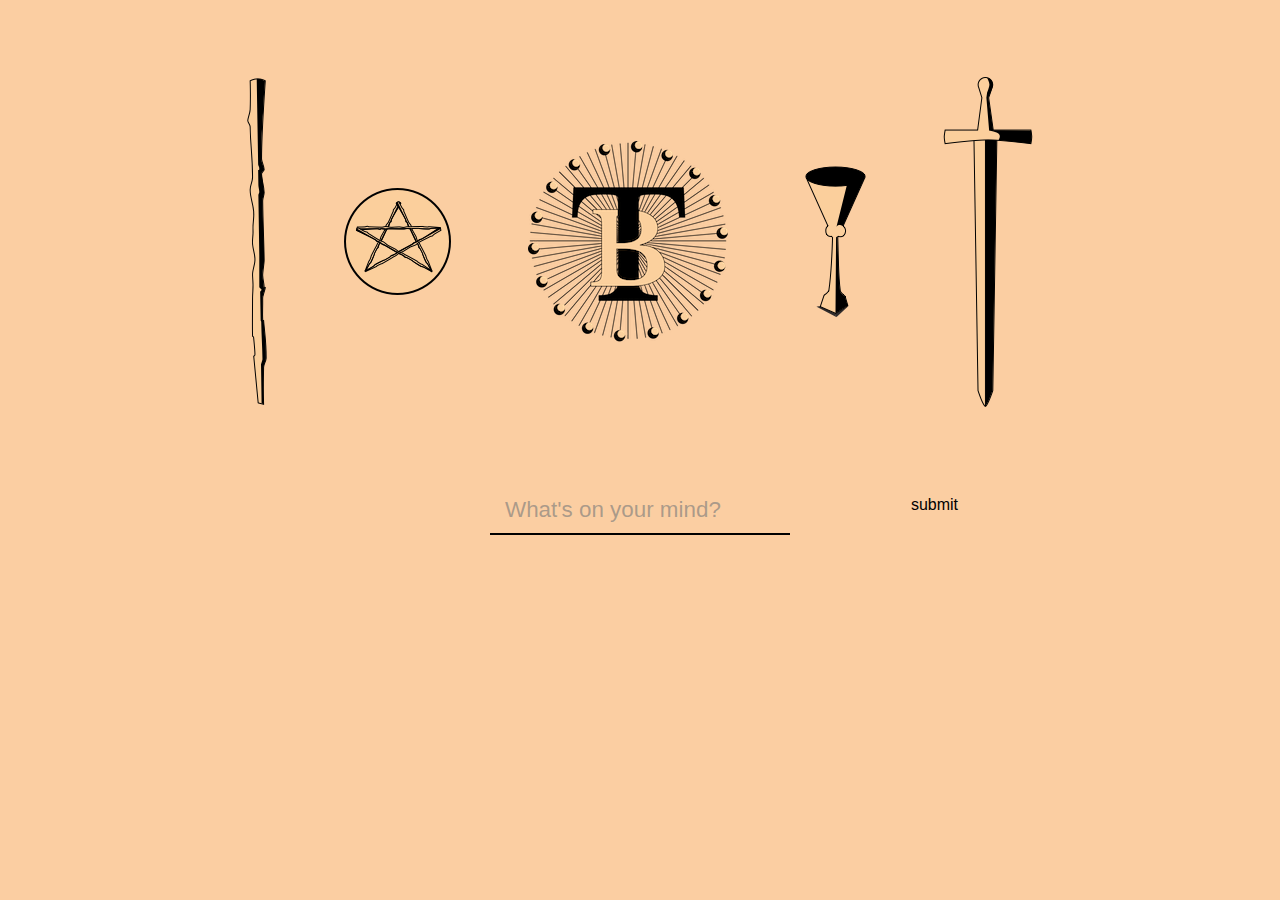
<file: arcanaTarot/index.html>
<!DOCTYPE html>
<html>
  <head>
    <meta charset="utf-8">
    <script src="https://code.jquery.com/jquery-3.1.1.min.js"   integrity="sha256-hVVnYaiADRTO2PzUGmuLJr8BLUSjGIZsDYGmIJLv2b8="crossorigin="anonymous"></script>
    <script type="text/javascript" src="js/scripts.js"></script>
      <script type="text/javascript" src="js/front-end.js"></script>
    <link rel="stylesheet" href="css/main.css" media="screen" title="no title">
    <title></title>
  </head>
  <body>
    <header>
      <div class="header-images">
        <img src="img/wand.png" alt="tarot wand" />
        <img src="img/Pentacle.png" alt="tarot pentacle" />
        <img src="img/hero_logo.png" alt="logo" />
        <img src="img/cup.png" alt="tarot cup" />
        <img src="img/Sword.png" alt="tarot sword" />
      </div>
      <div id="line">
      </div>
      <div class="form-group">
       <input type="text" id="textBoxAlt" class="text-box" required />
       <div class="bar"></div>
       <label for="textBoxAlt" class="text-box-label">What's on your mind?</label>
       <button id="btn" type="button" name="button">submit</button>
     </div>

    </header>

    <section class="card-images">

    </section>
    <section class="card-readings">

    </section>


    </div>
  </body>
</html>
</file>
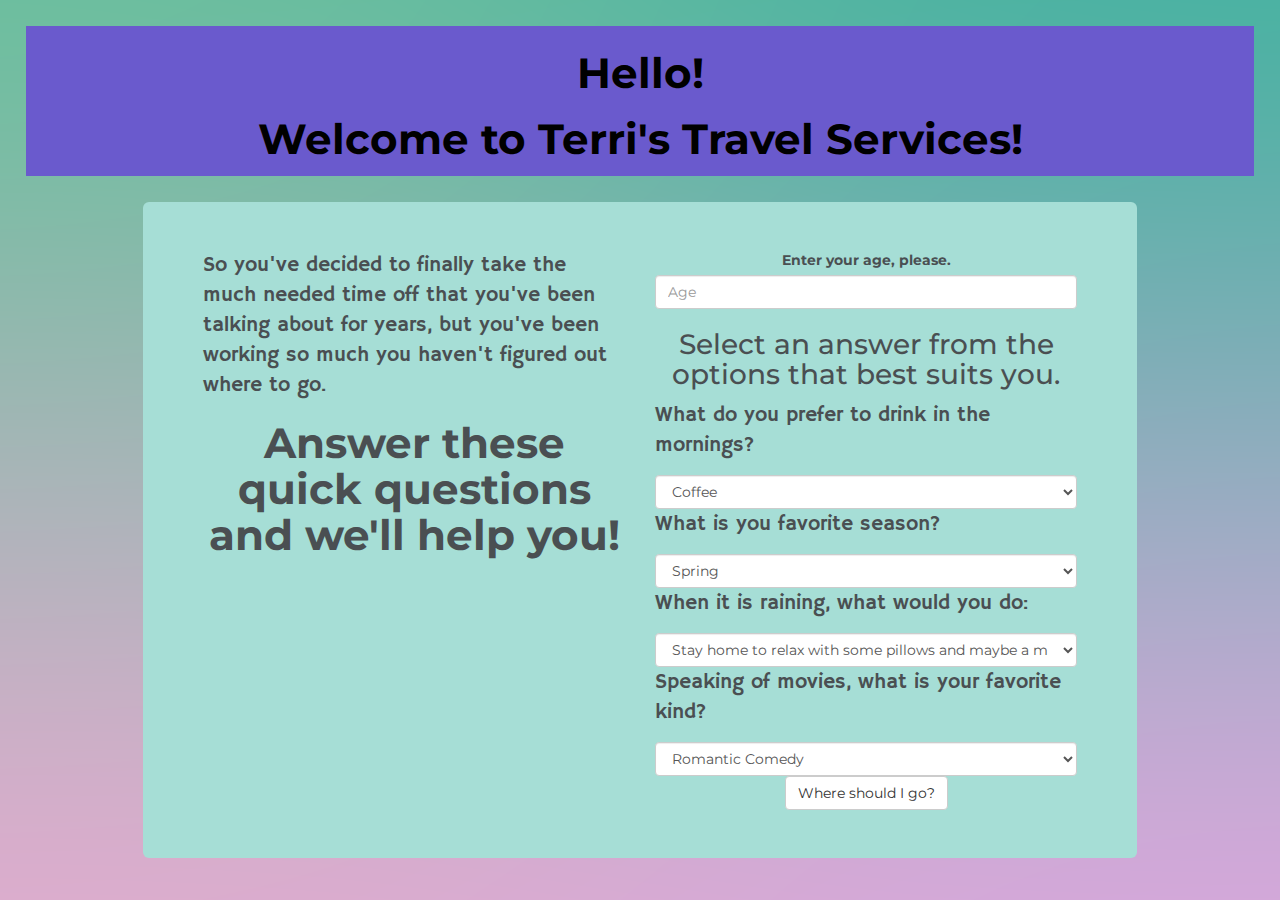
<file: travel/index.html>
<!DOCTYPE html>
<html>
  <head>
   <title>Terri's Travel Site</title>
   <link href="css/bootstrap.css" rel="stylesheet" type="text/css">
   <link href="css/styles.css" rel="stylesheet" type="text/css">
   <script src="js/jquery-1.12.4.js"></script>
   <script src="js/scripts.js"></script>
  </head>
  <body>
    <div class="jumbotron" id="heading">
      <h1>Hello!</h1>
      <h1>Welcome to Terri's Travel Services!</h1>
    </div>
  <div class="container">
    <div class="jumbotron" id="formContainer">
      <div class="row">
        <div class="col-sm-6">
          <p>So you've decided to finally take the much needed time off that you've been talking about for years, but you've been working so much you haven't figured out where to go.</p>
          <h1>Answer these quick questions and we'll help you!</h1>
        </div>
      <div class="col-sm-6">
      <form>
        <div class="form-group">
          <label for="age">Enter your age, please.</label>
          <input id="age" class="form-control" type="text" placeholder="Age">
        </div>
          <h2>Select an answer from the options that best suits you.</h2>
          <p>What do you prefer to drink in the mornings?</p>
        <select class="form-control" id="beverage">
          <option>Coffee</option>
          <option>Tea</option>
          <option>Juice</option>
          <option>Milk</option>
        </select>
          <p>What is you favorite season?</p>
        <select class="form-control" id="season">
          <option>Spring</option>
          <option>Summer</option>
          <option>Fall</option>
          <option>Winter</option>
        </select>
          <p>When it is raining, what would you do:</p>
        <select class="form-control" id="rain">
          <option value="1">Stay home to relax with some pillows and maybe a movie.</option>
          <option value="2">Go for an epic hike anyways! What's a little mud!?</option>
          <option value="3">Walk around the local art museum. They've got a great collection!</option>
          <option value="4">Do all those errands you've been meaning to do. Pay those library fines!</option>
        </select>
          <p>Speaking of movies, what is your favorite kind?</p>
        <select class="form-control" id="movie">
          <option  value="a">Romantic Comedy</option>
          <option value="b">Mystery</option>
          <option value="c">Action</option>
          <option value="d">Scary</option>
        </select>
        <button type="submit" class="btn btn-default" id="travelSubmit">Where should I go?</button>
      </form>
    </div>
    </div>
    </div>
    <div class="row">
        <div id="honolulu">
          <h2>Hawai'i would be the perferct place for you!</h2>
        </div>
        <div id="australia">
          <h2>Australia would be the perferct place for you!</h2>
        </div>
        <div id="france">
          <h2>France would be the perferct place for you!</h2>
        </div>


        <div id="morocco">
          <h2>Morocco would be the perferct place for you!</h2>
        </div>
    </div>
  </div>
</body>
</html>
</file>
<file: travel/css/styles.css>
@import url(https://fonts.googleapis.com/css?family=Montserrat:400,700|Hammersmith+One);

#honolulu, #france, #morocco, #australia {
    display: none;
  }

.jumbotron {
  background-color: #A6DED6;
  color: #4A4F52;
  font-family: 'Montserrat', sans-serif;
  text-align: center;
}
.jumbotron h1 {
  font-weight: 700;
  text-align: center;
  font-size: 3em;
 }
.jumbotron h2 {
  font-size: 2em;
 }
.jumbotron p {
  font-family: 'Hammersmith One', sans-serif;
  font-weight: .5em;
  text-align: left;
 }
#heading {
  margin: 2% 2% 2% 2%;
  padding: 4px 4px 4px 4px;
  background-color: slateblue;
  color: black;
 }
 #heading p {
  text-align: center;
  color: black;
 }

body {
  background-image: url("../img/colorfade2.png");
  background-repeat: no-repeat;
}
 .container {
  max-width: 80%
 }
</file>
<file: arcanaTarot/css/main.css>
/*! normalize.css v5.0.0 | MIT License | github.com/necolas/normalize.css */
/**
 * 1. Change the default font family in all browsers (opinionated).
 * 2. Correct the line height in all browsers.
 * 3. Prevent adjustments of font size after orientation changes in
 *    IE on Windows Phone and in iOS.
 */
/* Document
   ========================================================================== */
html {
  font-family: sans-serif;
  /* 1 */
  line-height: 1.15;
  /* 2 */
  -ms-text-size-adjust: 100%;
  /* 3 */
  -webkit-text-size-adjust: 100%;
  /* 3 */ }

/* Sections
   ========================================================================== */
/**
 * Remove the margin in all browsers (opinionated).
 */
body {
  margin: 0; }

/**
 * Add the correct display in IE 9-.
 */
article,
aside,
footer,
header,
nav,
section {
  display: block; }

/**
 * Correct the font size and margin on `h1` elements within `section` and
 * `article` contexts in Chrome, Firefox, and Safari.
 */
h1 {
  font-size: 2em;
  margin: 0.67em 0; }

/* Grouping content
   ========================================================================== */
/**
 * Add the correct display in IE 9-.
 * 1. Add the correct display in IE.
 */
figcaption,
figure,
main {
  /* 1 */
  display: block; }

/**
 * Add the correct margin in IE 8.
 */
figure {
  margin: 1em 40px; }

/**
 * 1. Add the correct box sizing in Firefox.
 * 2. Show the overflow in Edge and IE.
 */
hr {
  box-sizing: content-box;
  /* 1 */
  height: 0;
  /* 1 */
  overflow: visible;
  /* 2 */ }

/**
 * 1. Correct the inheritance and scaling of font size in all browsers.
 * 2. Correct the odd `em` font sizing in all browsers.
 */
pre {
  font-family: monospace, monospace;
  /* 1 */
  font-size: 1em;
  /* 2 */ }

/* Text-level semantics
   ========================================================================== */
/**
 * 1. Remove the gray background on active links in IE 10.
 * 2. Remove gaps in links underline in iOS 8+ and Safari 8+.
 */
a {
  background-color: transparent;
  /* 1 */
  -webkit-text-decoration-skip: objects;
  /* 2 */ }

/**
 * Remove the outline on focused links when they are also active or hovered
 * in all browsers (opinionated).
 */
a:active,
a:hover {
  outline-width: 0; }

/**
 * 1. Remove the bottom border in Firefox 39-.
 * 2. Add the correct text decoration in Chrome, Edge, IE, Opera, and Safari.
 */
abbr[title] {
  border-bottom: none;
  /* 1 */
  text-decoration: underline;
  /* 2 */
  text-decoration: underline dotted;
  /* 2 */ }

/**
 * Prevent the duplicate application of `bolder` by the next rule in Safari 6.
 */
b,
strong {
  font-weight: inherit; }

/**
 * Add the correct font weight in Chrome, Edge, and Safari.
 */
b,
strong {
  font-weight: bolder; }

/**
 * 1. Correct the inheritance and scaling of font size in all browsers.
 * 2. Correct the odd `em` font sizing in all browsers.
 */
code,
kbd,
samp {
  font-family: monospace, monospace;
  /* 1 */
  font-size: 1em;
  /* 2 */ }

/**
 * Add the correct font style in Android 4.3-.
 */
dfn {
  font-style: italic; }

/**
 * Add the correct background and color in IE 9-.
 */
mark {
  background-color: #ff0;
  color: #000; }

/**
 * Add the correct font size in all browsers.
 */
small {
  font-size: 80%; }

/**
 * Prevent `sub` and `sup` elements from affecting the line height in
 * all browsers.
 */
sub,
sup {
  font-size: 75%;
  line-height: 0;
  position: relative;
  vertical-align: baseline; }

sub {
  bottom: -0.25em; }

sup {
  top: -0.5em; }

/* Embedded content
   ========================================================================== */
/**
 * Add the correct display in IE 9-.
 */
audio,
video {
  display: inline-block; }

/**
 * Add the correct display in iOS 4-7.
 */
audio:not([controls]) {
  display: none;
  height: 0; }

/**
 * Remove the border on images inside links in IE 10-.
 */
img {
  border-style: none; }

/**
 * Hide the overflow in IE.
 */
svg:not(:root) {
  overflow: hidden; }

/* Forms
   ========================================================================== */
/**
 * 1. Change the font styles in all browsers (opinionated).
 * 2. Remove the margin in Firefox and Safari.
 */
button,
input,
optgroup,
select,
textarea {
  font-family: sans-serif;
  /* 1 */
  font-size: 100%;
  /* 1 */
  line-height: 1.15;
  /* 1 */
  margin: 0;
  /* 2 */ }

/**
 * Show the overflow in IE.
 * 1. Show the overflow in Edge.
 */
button,
input {
  /* 1 */
  overflow: visible; }

/**
 * Remove the inheritance of text transform in Edge, Firefox, and IE.
 * 1. Remove the inheritance of text transform in Firefox.
 */
button,
select {
  /* 1 */
  text-transform: none; }

/**
 * 1. Prevent a WebKit bug where (2) destroys native `audio` and `video`
 *    controls in Android 4.
 * 2. Correct the inability to style clickable types in iOS and Safari.
 */
button,
html [type="button"],
[type="reset"],
[type="submit"] {
  -webkit-appearance: button;
  /* 2 */ }

/**
 * Remove the inner border and padding in Firefox.
 */
button::-moz-focus-inner,
[type="button"]::-moz-focus-inner,
[type="reset"]::-moz-focus-inner,
[type="submit"]::-moz-focus-inner {
  border-style: none;
  padding: 0; }

/**
 * Restore the focus styles unset by the previous rule.
 */
button:-moz-focusring,
[type="button"]:-moz-focusring,
[type="reset"]:-moz-focusring,
[type="submit"]:-moz-focusring {
  outline: 1px dotted ButtonText; }

/**
 * Change the border, margin, and padding in all browsers (opinionated).
 */
fieldset {
  border: 1px solid #c0c0c0;
  margin: 0 2px;
  padding: 0.35em 0.625em 0.75em; }

/**
 * 1. Correct the text wrapping in Edge and IE.
 * 2. Correct the color inheritance from `fieldset` elements in IE.
 * 3. Remove the padding so developers are not caught out when they zero out
 *    `fieldset` elements in all browsers.
 */
legend {
  box-sizing: border-box;
  /* 1 */
  color: inherit;
  /* 2 */
  display: table;
  /* 1 */
  max-width: 100%;
  /* 1 */
  padding: 0;
  /* 3 */
  white-space: normal;
  /* 1 */ }

/**
 * 1. Add the correct display in IE 9-.
 * 2. Add the correct vertical alignment in Chrome, Firefox, and Opera.
 */
progress {
  display: inline-block;
  /* 1 */
  vertical-align: baseline;
  /* 2 */ }

/**
 * Remove the default vertical scrollbar in IE.
 */
textarea {
  overflow: auto; }

/**
 * 1. Add the correct box sizing in IE 10-.
 * 2. Remove the padding in IE 10-.
 */
[type="checkbox"],
[type="radio"] {
  box-sizing: border-box;
  /* 1 */
  padding: 0;
  /* 2 */ }

/**
 * Correct the cursor style of increment and decrement buttons in Chrome.
 */
[type="number"]::-webkit-inner-spin-button,
[type="number"]::-webkit-outer-spin-button {
  height: auto; }

/**
 * 1. Correct the odd appearance in Chrome and Safari.
 * 2. Correct the outline style in Safari.
 */
[type="search"] {
  -webkit-appearance: textfield;
  /* 1 */
  outline-offset: -2px;
  /* 2 */ }

/**
 * Remove the inner padding and cancel buttons in Chrome and Safari on macOS.
 */
[type="search"]::-webkit-search-cancel-button,
[type="search"]::-webkit-search-decoration {
  -webkit-appearance: none; }

/**
 * 1. Correct the inability to style clickable types in iOS and Safari.
 * 2. Change font properties to `inherit` in Safari.
 */
::-webkit-file-upload-button {
  -webkit-appearance: button;
  /* 1 */
  font: inherit;
  /* 2 */ }

/* Interactive
   ========================================================================== */
/*
 * Add the correct display in IE 9-.
 * 1. Add the correct display in Edge, IE, and Firefox.
 */
details,
menu {
  display: block; }

/*
 * Add the correct display in all browsers.
 */
summary {
  display: list-item; }

/* Scripting
   ========================================================================== */
/**
 * Add the correct display in IE 9-.
 */
canvas {
  display: inline-block; }

/**
 * Add the correct display in IE.
 */
template {
  display: none; }

/* Hidden
   ========================================================================== */
/**
 * Add the correct display in IE 10-.
 */
[hidden] {
  display: none; }

header {
  height: 88vh;
  display: flex;
  flex-direction: column;
  align-items: center;
  background-color: #fbcea2;
  position: relative; }
  header .header-images {
    width: 100%;
    padding-top: 3%;
    display: flex;
    justify-content: center;
    align-items: center; }
    header .header-images img {
      margin: 3%; }
  header #line {
    display: none;
    position: absolute;
    top: 92%;
    left: 23.8%;
    height: 1px;
    width: 301px;
    z-index: 5;
    background-image: url("../img/card_back.png");
    background-size: cover; }
  header button {
    position: absolute;
    right: -200px;
    bottom: 10px; }

.form-group {
  margin-top: 40px; }

.form-group {
  position: relative; }
  .form-group[data-is-invalid="true"] .text-box-label, .form-group[data-is-empty="true"] .text-box-label {
    position: absolute;
    top: -15px;
    font-size: 2em;
    text-shadow: 1px 1px 0 rgba(0, 0, 0, 0.5); }
  .form-group[data-is-invalid="true"] .bar:before, .form-group[data-is-invalid="true"] .bar:after, .form-group[data-is-empty="true"] .bar:before, .form-group[data-is-empty="true"] .bar:after {
    width: 100%; }
  .form-group[data-is-invalid="true"][data-is-invalid="true"] .text-box-label, .form-group[data-is-empty="true"][data-is-invalid="true"] .text-box-label {
    color: red !important;
    text-shadow: 1px 1px 0 rgba(0, 0, 0, 0.1) !important; }
  .form-group[data-is-invalid="true"][data-is-invalid="true"] .bar:before, .form-group[data-is-invalid="true"][data-is-invalid="true"] .bar:after, .form-group[data-is-empty="true"][data-is-invalid="true"] .bar:before, .form-group[data-is-empty="true"][data-is-invalid="true"] .bar:after {
    background: #fbcea2; }
  .form-group[data-is-invalid="true"][data-is-empty="true"] .text-box-label, .form-group[data-is-empty="true"][data-is-empty="true"] .text-box-label {
    color: #16a085 !important; }
  .form-group[data-is-invalid="true"][data-is-empty="true"] .bar:before, .form-group[data-is-invalid="true"][data-is-empty="true"] .bar:after, .form-group[data-is-empty="true"][data-is-empty="true"] .bar:before, .form-group[data-is-empty="true"][data-is-empty="true"] .bar:after {
    background: red; }
  .form-group .text-box {
    padding: 2px 0;
    width: 300px;
    height: 50px;
    color: black;
    font-size: 1.5em;
    border: none;
    border-bottom: 2px solid black;
    outline: none;
    background-color: #fbcea2;
    box-sizing: border-box; }
    .form-group .text-box:focus ~ .text-box-label, .form-group .text-box:valid ~ .text-box-label {
      position: absolute;
      top: -25px;
      left: 5%;
      font-size: 1em;
      color: #383A3B; }
    .form-group .text-box:focus ~ .bar:before, .form-group .text-box:focus ~ .bar:after, .form-group .text-box:valid ~ .bar:before, .form-group .text-box:valid ~ .bar:after {
      width: 50%; }
    .form-group .text-box:invalid {
      box-shadow: none; }
  .form-group .bar {
    position: absolute;
    width: 100%;
    left: 0;
    bottom: 2px; }
    .form-group .bar:before, .form-group .bar:after {
      content: '';
      position: absolute;
      width: 0;
      height: 2px;
      background: #757778;
      transition: all .2s ease; }
    .form-group .bar:before {
      left: 50%;
      border-bottom-right-radius: 2px; }
    .form-group .bar:after {
      right: 50%;
      border-bottom-left-radius: 2px; }
  .form-group .text-box-label {
    position: absolute;
    display: block;
    top: 12px;
    left: 5%;
    color: rgba(117, 119, 120, 0.6);
    transition: all .2s ease;
    font-size: 1.4em; }

button {
  background: #fbcea2;
  color: black;
  border: none;
  position: relative;
  height: 40px;
  font-size: 1em;
  padding: 0 2em;
  cursor: pointer;
  transition: 800ms ease all;
  outline: none; }

button:hover {
  background: #fbcea2;
  color: #757778; }

button:before, button:after {
  content: '';
  position: absolute;
  top: 0;
  right: 0;
  height: 1px;
  width: 0;
  background: black;
  transition: 400ms ease all; }

button:after {
  right: inherit;
  top: inherit;
  left: 0;
  bottom: 0; }

button:hover:before {
  width: 100%;
  transition: 800ms ease all; }

.card-images {
  width: 90%;
  margin: 0 5%; }
  .card-images div {
    display: flex;
    flex-wrap: wrap;
    width: 100%; }
    .card-images div img:nth-of-type(1) {
      align-self: center; }

html {
  background-color: #fbcea2; }

/*# sourceMappingURL=main.css.map */
</file>
